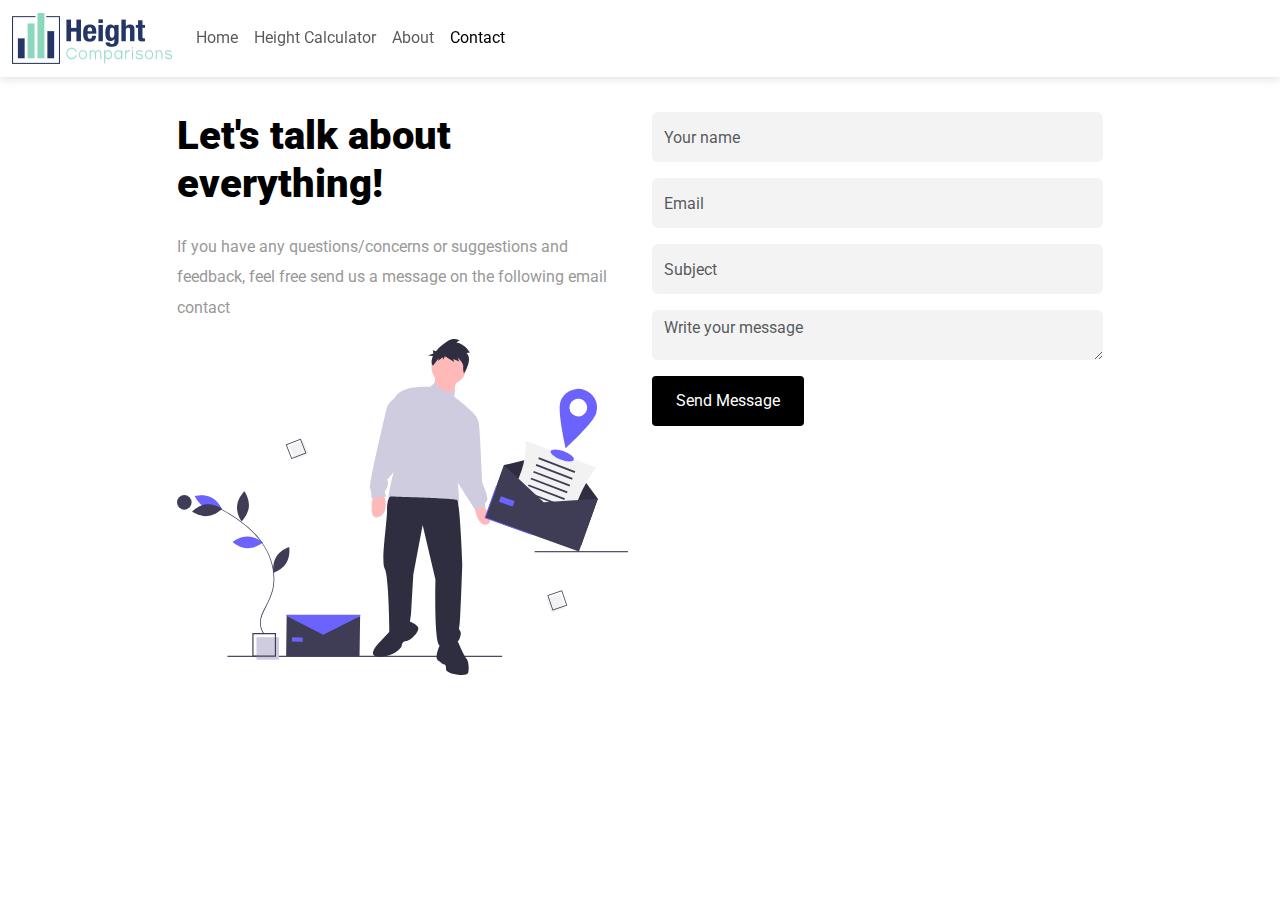
<file: contact.html>
<!DOCTYPE html>
<html lang="en">
  <head>
    <!-- Required meta tags -->
    <meta charset="utf-8" />
    <meta
      name="viewport"
      content="width=device-width, initial-scale=1, shrink-to-fit=no"
    />
    <link
      href="https://fonts.googleapis.com/css?family=Roboto:400,700,900&display=swap"
      rel="stylesheet"
    />

    <!-- Bootstrap CSS -->
    <!--  Bootstrap For Css -->
    <link
      href="https://cdn.jsdelivr.net/npm/bootstrap@5.3.3/dist/css/bootstrap.min.css"
      rel="stylesheet"
      integrity="sha384-QWTKZyjpPEjISv5WaRU9OFeRpok6YctnYmDr5pNlyT2bRjXh0JMhjY6hW+ALEwIH"
      crossorigin="anonymous"
    />

    <!--  Bootstrap For ICON -->
    <link
      rel="stylesheet"
      href="https://cdn.jsdelivr.net/npm/bootstrap-icons@1.11.0/font/bootstrap-icons.css"
    />

    <!-- Style -->
    <link rel="stylesheet" href="./contact.css" />
    <link rel="stylesheet" href="./common.css" />

    <title>Height Comparisons - contact us</title>
  </head>
  <body>
    <nav
      class="navbar navbar-expand-lg shadow1 fixed-top"
      style="background-color: white"
    >
      <div class="container-fluid">
        <a class="navbar-brand" href="./index.html" style="width: 160px">
          <img src="./Images/logo.jpg" width="100%" height="100%" />
        </a>
        <button
          class="navbar-toggler"
          type="button"
          data-bs-toggle="collapse"
          data-bs-target="#navbarNavDropdown"
          aria-controls="navbarNavDropdown"
          aria-expanded="false"
          aria-label="Toggle navigation"
        >
          <span class="navbar-toggler-icon"></span>
        </button>
        <div class="collapse navbar-collapse" id="navbarNavDropdown">
          <ul class="navbar-nav">
            <li class="nav-item">
              <a class="nav-link" aria-current="page" href="./index.html"
                >Home</a
              >
            </li>
            <li class="nav-item">
              <a class="nav-link" href="#">Height Calculator</a>
            </li>
            <li class="nav-item">
              <a class="nav-link" href="./aboutus.html">About</a>
            </li>
            <li class="nav-item">
              <a class="nav-link active" href="./contact.html">Contact</a>
            </li>
          </ul>
        </div>
      </div>
    </nav>
    <div class="content">
      <div class="container">
        <div class="row justify-content-center">
          <div class="col-md-10">
            <div class="row justify-content-center">
              <div class="col-md-6">
                <h3 class="heading mb-4">Let's talk about everything!</h3>
                <p>
                  If you have any questions/concerns or suggestions and
                  feedback, feel free send us a message on the following email
                  contact
                </p>

                <p>
                  <img
                    src="./Images/undraw-contact.svg"
                    alt="Image"
                    class="img-fluid"
                  />
                </p>
              </div>
              <div class="col-md-6">
                <form
                  class="mb-5"
                  method="post"
                  id="contactForm"
                  name="contactForm"
                >
                  <div class="row">
                    <div class="col-md-12 form-group mb-3">
                      <input
                        type="text"
                        class="form-control"
                        name="name"
                        id="name"
                        placeholder="Your name"
                      />
                    </div>
                  </div>
                  <div class="row">
                    <div class="col-md-12 form-group mb-3">
                      <input
                        type="text"
                        class="form-control"
                        name="email"
                        id="email"
                        placeholder="Email"
                      />
                    </div>
                  </div>
                  <div class="row">
                    <div class="col-md-12 form-group mb-3">
                      <input
                        type="text"
                        class="form-control"
                        name="subject"
                        id="subject"
                        placeholder="Subject"
                      />
                    </div>
                  </div>
                  <div class="row">
                    <div class="col-md-12 form-group mb-3">
                      <textarea
                        class="form-control"
                        name="message"
                        id="message"
                        rows="7"
                        placeholder="Write your message"
                      ></textarea>
                    </div>
                  </div>
                  <div class="row">
                    <div class="col-12">
                      <input
                        type="submit"
                        value="Send Message"
                        class="btn btn-primary rounded-0 py-2 px-4"
                      />
                      <span class="submitting"></span>
                    </div>
                  </div>
                </form>

                <div id="form-message-warning mt-4"></div>
                <div id="form-message-success">
                  Your message was sent, thank you!
                </div>
              </div>
            </div>
          </div>
        </div>
      </div>
    </div>

    <script
      src="https://cdn.jsdelivr.net/npm/@popperjs/core@2.11.8/dist/umd/popper.min.js"
      integrity="sha384-I7E8VVD/ismYTF4hNIPjVp/Zjvgyol6VFvRkX/vR+Vc4jQkC+hVqc2pM8ODewa9r"
      crossorigin="anonymous"
    ></script>
    <script
      src="https://cdn.jsdelivr.net/npm/bootstrap@5.3.3/dist/js/bootstrap.min.js"
      integrity="sha384-0pUGZvbkm6XF6gxjEnlmuGrJXVbNuzT9qBBavbLwCsOGabYfZo0T0to5eqruptLy"
      crossorigin="anonymous"
    ></script>
  </body>
</html>
</file>
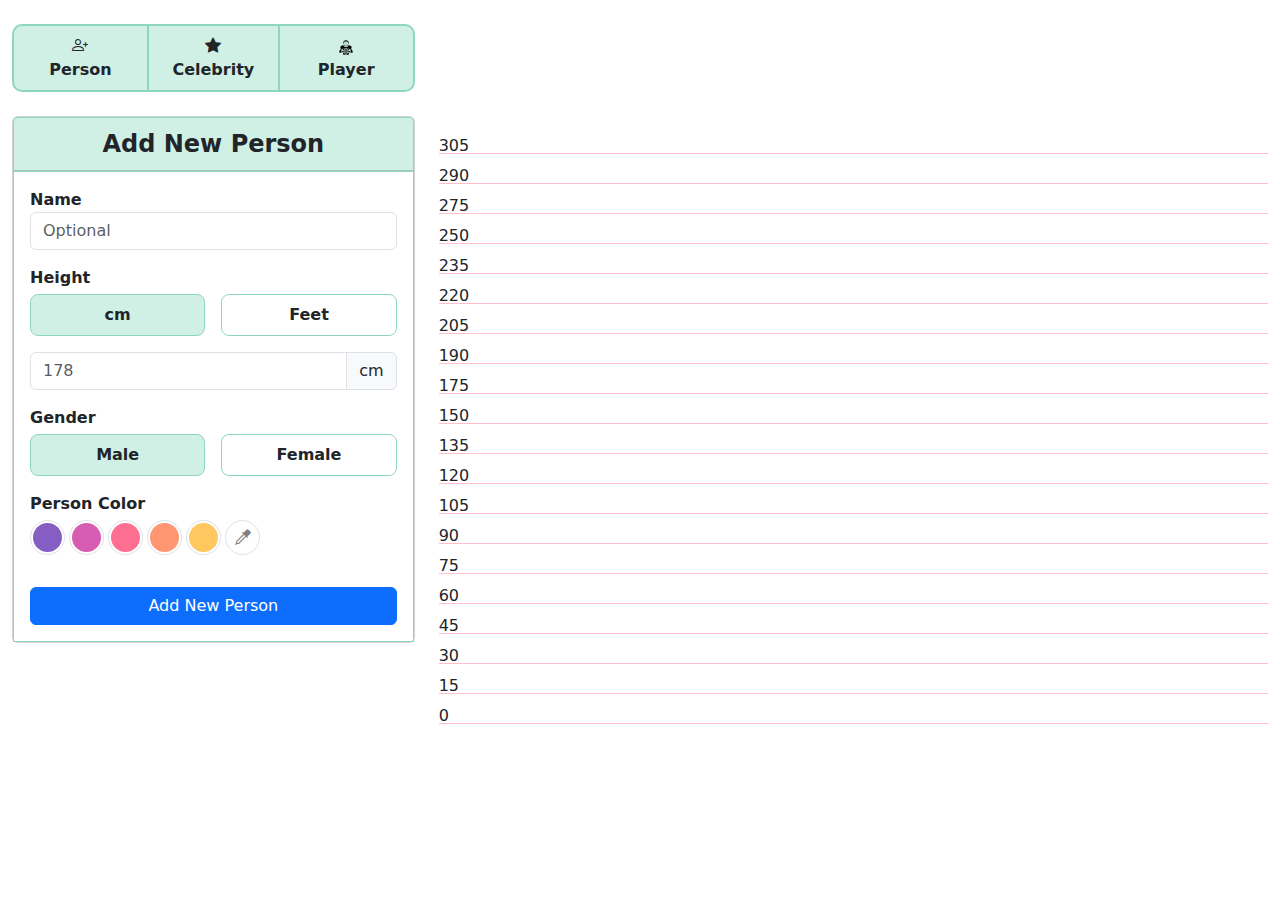
<file: page.html>
<!DOCTYPE html>
<html lang="en">
  <head>
    <meta charset="UTF-8" />
    <meta name="viewport" content="width=device-width, initial-scale=1.0" />
    <title>Create Array</title>
    <!--  Custom Css  -->
    <link rel="stylesheet" href="./theme.css" />
    <link rel="stylesheet" href="./index.css" />
    <link rel="stylesheet" href="./common.css" />

    <!--  Bootstrap For Css -->
    <link
      href="https://cdn.jsdelivr.net/npm/bootstrap@5.3.3/dist/css/bootstrap.min.css"
      rel="stylesheet"
      integrity="sha384-QWTKZyjpPEjISv5WaRU9OFeRpok6YctnYmDr5pNlyT2bRjXh0JMhjY6hW+ALEwIH"
      crossorigin="anonymous"
    />

    <!--  Bootstrap For ICON -->
    <link
      rel="stylesheet"
      href="https://cdn.jsdelivr.net/npm/bootstrap-icons@1.11.0/font/bootstrap-icons.css"
    />
  </head>

  <body>
    <div class="container-fluid py-4">
      <div class="row">
        <div class="col-md-4">
          <!--------------------------------- Tabs Section Start----------------------------------->
          <div class="row m-0 mb-4 tabs">
            <div
              class="col-4 d-flex flex-column align-items-center-center justify-content-center py-2"
            >
              <span class="icon text-center"
                ><i class="bi bi-person-plus"></i
              ></span>
              <span class="fs-bold text-center">Person</span>
            </div>
            <div
              class="col-4 d-flex flex-column align-items-center-center justify-content-center tab-border py-2"
            >
              <span class="fs-bold text-center"
                ><i class="bi bi-star-fill"></i
              ></span>
              <span class="fs-bold text-center">Celebrity</span>
            </div>
            <div
              class="col-4 d-flex flex-column align-items-center-center justify-content-center py-2"
            >
              <span class="fs-bold text-center"
                ><img src="./Images/ball.svg"
              /></span>
              <span class="fs-bold text-center">Player</span>
            </div>
          </div>

          <!--------------------------------- Tabs Section end----------------------------------->

          <!--------------------------------- Add Person Form Section Start----------------------------------->

          <div class="card addBorder primary-border" id="addCard">
            <div
              class="card-header secondary-bg py-2 text-center fs-4 fs-bold addBorder primary-border"
            >
              Add New Person
            </div>
            <form class="card-body addBorder primary-border" id="myForm">
              <div class="mb-3">
                <label for="nameInput" class="form-label mb-0 fs-bold"
                  >Name</label
                >
                <input
                  id="nameInput"
                  type="text"
                  class="form-control"
                  placeholder="Optional"
                />
              </div>

              <div class="mb-3">
                <label for="" class="form-label mb-1 fs-bold">Height</label>
                <div class="d-flex gap-3 mb-3">
                  <div
                    id="cmTab"
                    class="w-100 addBorder secondary-bg primary-border py-2 text-center rounded-3 fs-bold pointer"
                    onclick="onSelectValChg(1)"
                  >
                    cm
                  </div>
                  <div
                    id="feetTab"
                    class="w-100 addBorder primary-border py-2 text-center rounded-3 fs-bold pointer"
                    onclick="onSelectValChg(2)"
                  >
                    Feet
                  </div>
                </div>
              </div>
              <div id="feetDiv" class="d-none">
                <div class="input-group my-2">
                  <input
                    type="number"
                    id="feetInput"
                    class="form-control"
                    placeholder="5.4"
                    aria-label="Dollar amount (with dot and two decimal places)"
                  />
                  <span class="input-group-text">ft</span>
                </div>
              </div>
              <div id="cmDiv">
                <div class="input-group">
                  <input
                    type="number"
                    id="cmInput"
                    placeholder="178"
                    class="form-control"
                    aria-label="Dollar amount (with dot and two decimal places)"
                  />
                  <span class="input-group-text">cm</span>
                </div>
              </div>

              <div class="my-3">
                <label for="" class="form-label mb-1 fs-bold">Gender</label>
                <div class="d-flex gap-3">
                  <div
                    id="maleSec"
                    class="w-100 addBorder secondary-bg primary-border py-2 text-center rounded-3 fs-bold pointer"
                    onclick="chgGenderVal(1)"
                  >
                    Male
                  </div>
                  <div
                    id="feMaleSec"
                    class="w-100 addBorder primary-border py-2 text-center rounded-3 fs-bold pointer"
                    onclick="chgGenderVal(2)"
                  >
                    Female
                  </div>
                </div>
              </div>

              <div class="my-3">
                <label for="" class="form-label mb-1 fs-bold"
                  >Person Color</label
                >
                <div class="d-flex gap-1">
                  <div id="colorsDiv"></div>
                  <div class="position-relative">
                    <div
                      class="input-color-container visibility-hidden"
                      style="visibility: hidden"
                    >
                      <input
                        id="input-color"
                        value="#ed6868"
                        class="input-color"
                        type="color"
                        onchange="getSeletedColor()"
                      />
                    </div>
                    <label
                      class="input-color-label d-flex justify-content-center align-items-center border border-1 rounded-circle"
                      for="input-color"
                    >
                      <span><i class="bi bi-eyedropper"></i></span>
                    </label>
                  </div>
                </div>
              </div>

              <button
                type="button"
                class="btn btn-primary mt-3 w-100"
                onclick="getFormValues()"
              >
                Add New Person
              </button>
            </form>
          </div>

          <!--------------------------------- Add Person Form Section End----------------------------------->

          <!--------------------------------- Edit Person Form Section Start----------------------------------->

          <div class="card addBorder primary-border d-none" id="editCard">
            <div
              class="card-header secondary-bg py-2 text-center fs-4 fs-bold addBorder primary-border"
            >
              Edit Person Details
            </div>

            <form class="card-body addBorder primary-border" id="editForm">
              <div class="mb-3">
                <label for="nameInput" class="form-label mb-0 fs-bold"
                  >Name</label
                >
                <input
                  id="editName"
                  type="text"
                  class="form-control"
                  placeholder="Optional"
                />
              </div>

              <div class="mb-3">
                <label for="" class="form-label mb-1 fs-bold">Height</label>
                <div class="d-flex gap-3 mb-3">
                  <div
                    id="editCmTab"
                    class="w-100 addBorder secondary-bg primary-border py-2 text-center rounded-3 fs-bold pointer"
                    onclick="onSelectValChgEdit(1)"
                  >
                    cm
                  </div>
                  <div
                    id="editFeetTab"
                    class="w-100 addBorder primary-border py-2 text-center rounded-3 fs-bold pointer"
                    onclick="onSelectValChgEdit(2)"
                  >
                    Feet
                  </div>
                </div>
              </div>
              <div id="editFeetDiv" class="d-none">
                <div class="input-group my-2">
                  <input
                    type="number"
                    id="editFeetInput"
                    class="form-control"
                    placeholder="5.4"
                    aria-label="Dollar amount (with dot and two decimal places)"
                  />
                  <span class="input-group-text">ft</span>
                </div>
              </div>
              <div id="editCmDiv">
                <div class="input-group">
                  <input
                    type="number"
                    id="editCmInput"
                    placeholder="178"
                    class="form-control"
                    aria-label="Dollar amount (with dot and two decimal places)"
                  />
                  <span class="input-group-text">cm</span>
                </div>
              </div>

              <div class="my-3">
                <label for="" class="form-label mb-1 fs-bold">Gender</label>
                <div class="d-flex gap-3">
                  <div
                    id="editMaleSec"
                    class="w-100 addBorder secondary-bg primary-border py-2 text-center rounded-3 fs-bold pointer"
                    onclick="chgGenderValEdit(1)"
                  >
                    Male
                  </div>
                  <div
                    id="editFeMaleSec"
                    class="w-100 addBorder primary-border py-2 text-center rounded-3 fs-bold pointer"
                    onclick="chgGenderValEdit(2)"
                  >
                    Female
                  </div>
                </div>
              </div>

              <div class="my-3">
                <label for="" class="form-label mb-1 fs-bold"
                  >Person Color</label
                >
                <div class="d-flex gap-1">
                  <div id="colorsDiv2"></div>
                  <div class="position-relative">
                    <div
                      class="input-color-container visibility-hidden"
                      style="visibility: hidden"
                    >
                      <input
                        id="EditInput-color"
                        value="#ed6868"
                        class="input-color"
                        type="color"
                        onchange="getSeletedColor2()"
                      />
                    </div>
                    <label
                      class="input-color-label d-flex justify-content-center align-items-center border border-1 rounded-circle"
                      for="input-color"
                    >
                      <span><i class="bi bi-eyedropper"></i></span>
                    </label>
                  </div>
                </div>
              </div>

              <div class="d-flex gap-4">
                <button
                  type="button"
                  class="btn btn-secondary mt-3 w-100"
                  onclick="closeEditFrom()"
                >
                  Cancel
                </button>

                <button
                  type="button"
                  class="btn btn-primary mt-3 w-100"
                  onclick="applyChanges()"
                >
                  Apply Changes
                </button>
              </div>
            </form>
          </div>
        </div>

        <!--------------------------------- Graph Section Start----------------------------------->
        <div class="col-md-8">
          <div class="main-container">
            <div id="container" class="containers"></div>
            <div class="graphBody" id="graph">
              <!-- <div class="" ></div> -->
            </div>
          </div>
        </div>
        <!--------------------------------- Graph Section Ends-------------------------------->
      </div>
    </div>

    <script
      src="https://cdn.jsdelivr.net/npm/@popperjs/core@2.11.8/dist/umd/popper.min.js"
      integrity="sha384-I7E8VVD/ismYTF4hNIPjVp/Zjvgyol6VFvRkX/vR+Vc4jQkC+hVqc2pM8ODewa9r"
      crossorigin="anonymous"
    ></script>
    <script
      src="https://cdn.jsdelivr.net/npm/bootstrap@5.3.3/dist/js/bootstrap.min.js"
      integrity="sha384-0pUGZvbkm6XF6gxjEnlmuGrJXVbNuzT9qBBavbLwCsOGabYfZo0T0to5eqruptLy"
      crossorigin="anonymous"
    ></script>
    <script src="./indexPage.js"></script>
  </body>
</html>
</file>
<file: contact.css>
body {
    font-family: 'Roboto', sans-serif;
    background-color: #fff;
    line-height: 1.9;
    color: #999;
}

h1,
h2,
h3,
h4,
h5,
h6,
.h1,
.h2,
.h3,
.h4,
.h5,
.h6 {
    font-family: 'Roboto', sans-serif;
    color: #000;
}

a {
    transition: .3s all ease;
}

a,
a:hover {
    text-decoration: none !important;
}

.text-black {
    color: #000;
}

.content {
    padding: 7rem 0;
}

.heading {
    font-size: 2.5rem;
    font-weight: 900;
}

.form-control {
    border: none;
    background: #f3f3f3;
}

.form-control:active,
.form-control:focus {
    outline: none;
    box-shadow: none;
    border-color: #000;
    background: #f3f3f3;
}

.col-form-label {
    color: #000;
}

.btn,
.form-control,
.custom-select {
    height: 50px;
}

.custom-select:active,
.custom-select:focus {
    outline: none;
    box-shadow: none;
    border-color: #000;
}

.btn {
    border: none;
    border-radius: 4px !important;
}

.btn.btn-primary {
    background: #000;
    color: #fff;
    padding: 15px 20px;
}

.btn:hover {
    color: #fff;
}

.btn:active,
.btn:focus {
    outline: none;
    box-shadow: none;
}

.box {
    padding: 40px;
    background: #fff;
    box-shadow: -30px 30px 0px 0 rgba(0, 0, 0, 0.08);
}

.box h3 {
    font-size: 14px;
    margin-bottom: 30px;
    text-align: center;
}

label.error {
    font-size: 12px;
    color: red;
}

#message {
    resize: vertical;
}

#form-message-warning,
#form-message-success {
    display: none;
}

#form-message-warning {
    color: #B90B0B;
}

#form-message-success {
    color: #55A44E;
    font-size: 18px;
    font-weight: bold;
}

.submitting {
    float: left;
    width: 100%;
    padding: 10px 0;
    display: none;
    font-weight: bold;
    font-size: 12px;
    color: #000;
}
</file>
<file: common.css>
.visibility-hidden {
    visibility: hidden;
}

.cursor-pointer {
    cursor: pointer;
}



.fs-bold {
    font-weight: 600;
}


.shadow1{
    box-shadow: rgba(99, 99, 99, 0.2) 0px 2px 8px 0px;
}
</file>
<file: theme.css>
:root {
    --primary: #8DD8BC;
    --secondary: #D0F0E5;
    --secondary2:#243666
    /* Define the variable */
}



.primary-bg {
    background-color: var(--primary) !important;
}

.secondary-bg {
    background-color: var(--secondary) !important;
}

.secondary2-bg {
    background-color: var(--secondary2) !important;
}

.secondary-text {
    color: var(--secondary);
}
.secondary2-text{
    color: var(--secondary2);
}


.addBorder {
    border: 1px solid gray;
}


.primary-border {
    border-color: var(--primary);
}
</file>
<file: index.css>
.pointer {
  cursor: pointer;
}

.main-container {
  position: relative;
  height: 700px;
  background-color: transparent;
}

.containers {
  position: absolute;
  bottom: 0;
  right: 0;
  left: 0;
}

.graphBody {
  position: absolute;
  display: flex;
  width: 100%;
  bottom: 0;
  justify-content: center;
  align-items: end;
}

.personDetail {
  display: flex;
  justify-content: center;
  border-bottom: 2px solid black;
  margin: auto 40px;
}

.personDetailSpan {
  padding: 0 !important;
  margin: 0 !important;
  font-size: 12px;
  font-weight: 600;
  line-height: 1.3;
}

/* Color Picker styling Start from here */

.clrDiv {
  width: 35px;
  height: 35px;
  padding: 2px;
}

.color-1 {
  background-color: #845EC2;
}

.color-2 {
  background-color: #D65DB1;
}

.color-3 {
  background-color: #FF6F91;
}

.color-4 {
  background-color: #FF9671;
}

.color-5 {
  background-color: #FFC75F;
}

.input-color-container {
  position: relative;
  overflow: hidden;
  width: 35px;
  height: 35px;
  border: solid 2px #ddd;
  border-radius: 40px;
}

.input-color {
  position: absolute;
  right: -8px;
  top: -8px;
  width: 35px;
  height: 35px;
  border: none;
}

.input-color-label {
  cursor: pointer;
  color: gray;
  width: 35px;
  position: absolute;
  top: 0;
  left: 0;
  height: 35px;
}


.tabs {
  background: #D0F0E5;
  border: 2px solid #8DD8BC;
  border-radius: 10px;
}

.tab-border {
  border-left: 2px solid #8DD8BC;
  border-right: 2px solid #8DD8BC;
}

.border-clr {
  border-color: #8DD8BC !important;
}

.activeTab {
  background-color: #8DD8BC;
  color: #ffffff;
}




/* 
Select Input Feild With Search
 */
</file>
